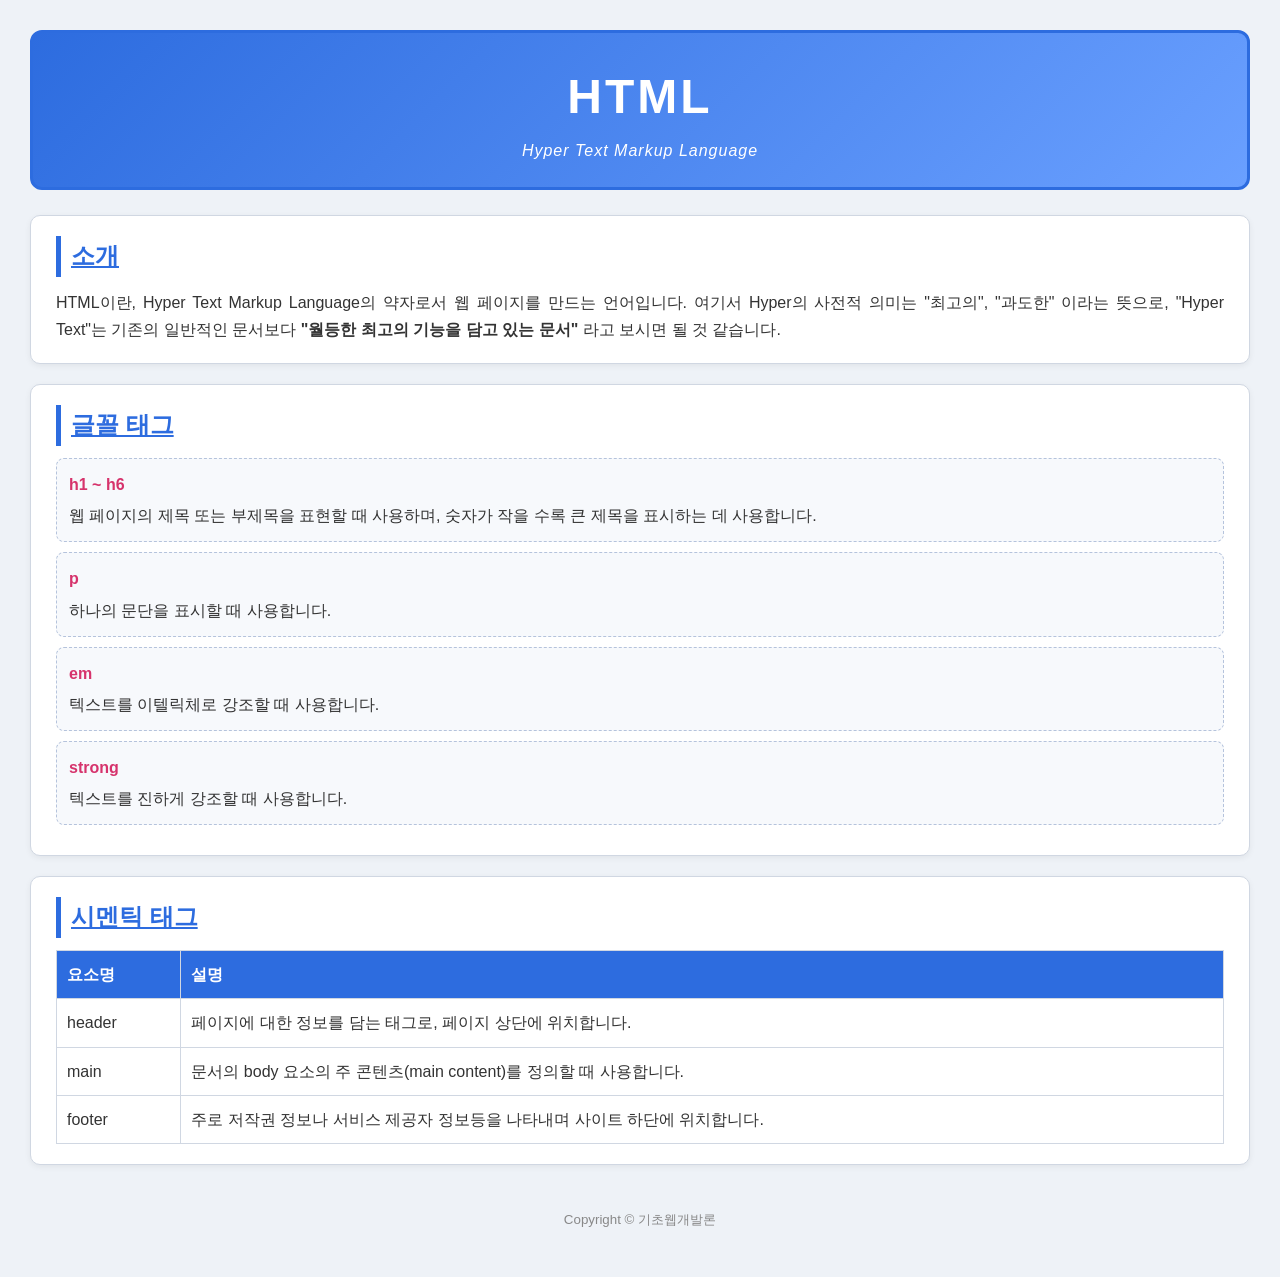
<file: index.html>
<!DOCTYPE html>
<html lang="ko">
<head>
    <meta charset="UTF-8">
    <meta http-equiv="refresh" content="0; url=week4/index.html">
    <title>강혜은 - Week4</title>
</head>
<body>
    <p><a href="week4/index.html">week4/index.html로 이동</a></p>
</body>
</html>
</file>
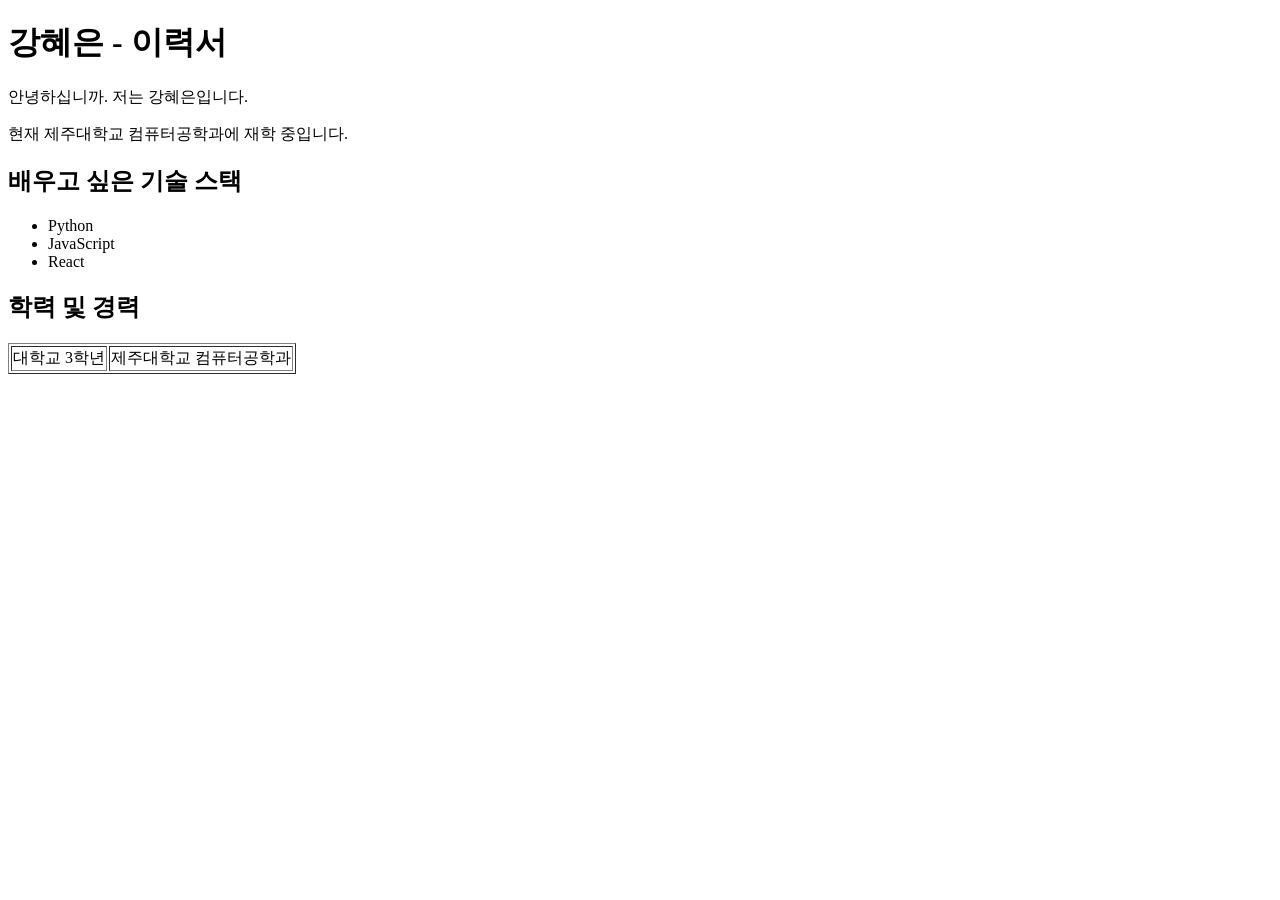
<file: week2/index.html>
<!DOCTYPE html>
<html lang="ko">
<head>
  <meta charset="UTF-8">
  <title>강혜은의 이력서</title>
</head>
<body>
  <h1>강혜은 - 이력서</h1>

  <p>안녕하십니까. 저는 강혜은입니다.</p>
  <p>현재 제주대학교 컴퓨터공학과에 재학 중입니다.</p>

  <h2>배우고 싶은 기술 스택</h2>
  <ul>
    <li>Python</li>
    <li>JavaScript</li>
    <li>React</li>
  </ul>

  <h2>학력 및 경력</h2>
  <table border="1">
    <tr>
      <td>대학교 3학년</td>
      <td>제주대학교 컴퓨터공학과</td>
    </tr>
  </table>
</body>
</html>
</file>
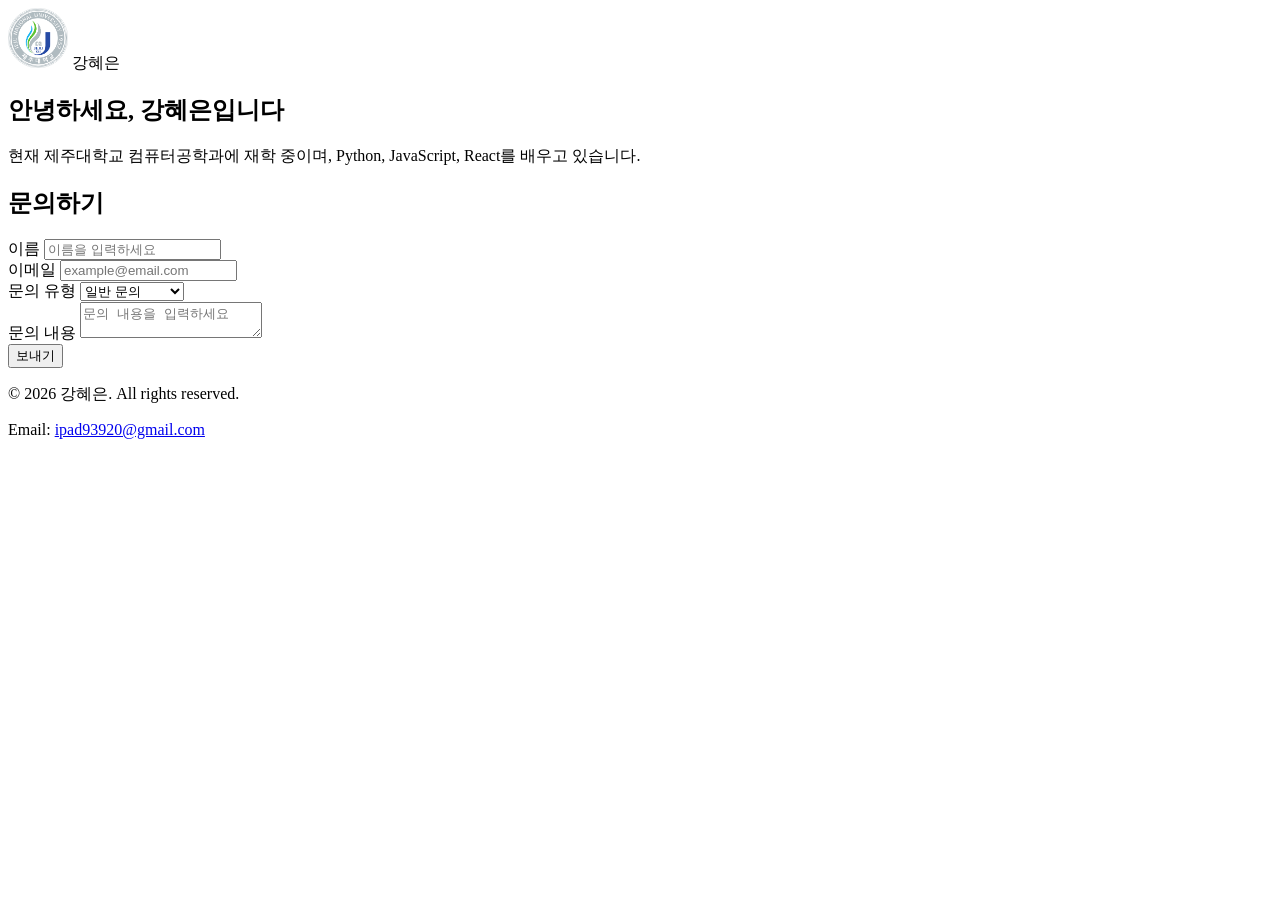
<file: week3/index.html>
<!DOCTYPE html>
<html lang="ko">
<head>
    <meta charset="UTF-8">
    <meta name="viewport" content="width=device-width, initial-scale=1.0">
    <title>강혜은 - 문의하기</title>
    <meta name="description" content="제주대학교 컴퓨터공학과 강혜은의 소개 및 문의하기 페이지입니다.">

    <meta property="og:title" content="강혜은 - 문의하기">
    <meta property="og:description" content="제주대학교 컴퓨터공학과 강혜은의 소개 및 문의하기 페이지입니다.">
    <meta property="og:url" content="https://hyeeun.github.io/web-practice-2026/week3/">
</head>
<body>
    <header>
        <img src="images/jeju-university-logo.png" alt="제주대학교 로고" width="60" height="60">
        <span>강혜은</span>
    </header>

    <main>
        <section id="about">
            <h1>안녕하세요, 강혜은입니다</h1>
            <p>현재 제주대학교 컴퓨터공학과에 재학 중이며, Python, JavaScript, React를 배우고 있습니다.</p>
        </section>

        <section id="contact">
            <h2>문의하기</h2>
            <form>
                <div>
                    <label for="name">이름</label>
                    <input type="text" id="name" name="name" placeholder="이름을 입력하세요" required>
                </div>

                <div>
                    <label for="email">이메일</label>
                    <input type="email" id="email" name="email" placeholder="example@email.com" required>
                </div>

                <div>
                    <label for="inquiry-type">문의 유형</label>
                    <select id="inquiry-type" name="inquiry-type">
                        <option value="general">일반 문의</option>
                        <option value="project">프로젝트 제안</option>
                        <option value="bug">버그 신고</option>
                        <option value="etc">기타</option>
                    </select>
                </div>

                <div>
                    <label for="message">문의 내용</label>
                    <textarea id="message" name="message" placeholder="문의 내용을 입력하세요" required></textarea>
                </div>

                <button type="submit">보내기</button>
            </form>
        </section>
    </main>

    <footer>
        <p>&copy; 2026 강혜은. All rights reserved.</p>
        <p>Email: <a href="mailto:ipad93920@gmail.com">ipad93920@gmail.com</a></p>
    </footer>
</body>
</html>
</file>
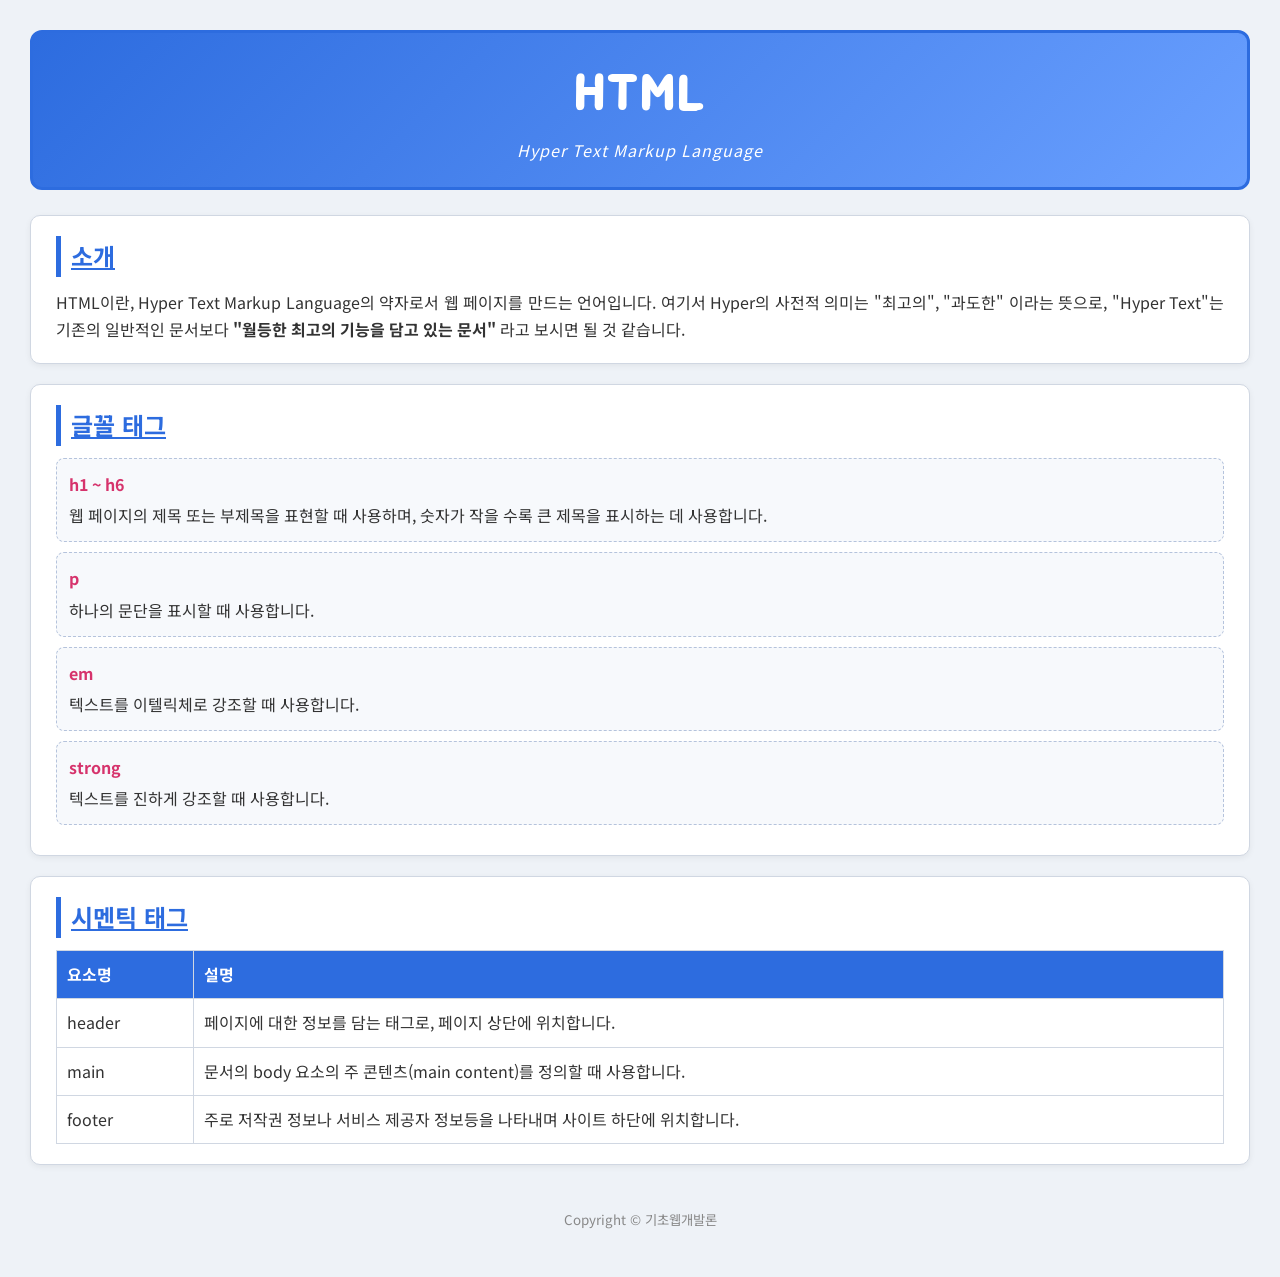
<file: week4/index.html>
<!doctype html>
<html lang="ko">
  <head>
    <meta charset="UTF-8" />
    <meta name="viewport" content="width=device-width, initial-scale=1.0" />
    <title>나만의 프로필 카드 - Week 4</title>

    <!-- 구글 웹 폰트 연결 -->
    <link rel="preconnect" href="https://fonts.googleapis.com" />
    <link rel="preconnect" href="https://fonts.gstatic.com" crossorigin />
    <link
      href="https://fonts.googleapis.com/css2?family=Jua&family=Noto+Sans+KR:wght@400;700&display=swap"
      rel="stylesheet"
    />

    <!-- Internal Style Sheet -->
    <style>
      * {
        margin: 0;
        padding: 0;
        box-sizing: border-box;
      }

      body {
        font-family: "Noto Sans KR", sans-serif;
        line-height: 1.7;
        color: #333333;
        background-color: #eef2f7;
        padding: 30px;
      }

      h1 {
        font-family: "Jua", sans-serif;
        font-size: 48px;
        letter-spacing: 3px;
        text-align: center;
      }

      h2 {
        font-weight: 700;
        text-decoration: underline;
      }

      .profile-header {
        width: 100%;
        height: 160px;
        padding: 20px;
        margin-bottom: 25px;
        border: 3px solid #2d6cdf;
        border-radius: 12px;
        background: linear-gradient(135deg, #2d6cdf, #6aa0ff);
        color: #ffffff;
        display: flex;
        flex-direction: column;
        justify-content: center;
        align-items: center;
      }

      .subtitle {
        font-style: italic;
        font-size: 16px;
        letter-spacing: 1px;
      }

      .card {
        width: 100%;
        padding: 20px 25px;
        margin-bottom: 20px;
        border: 1px solid #d0d7e2;
        border-radius: 10px;
        background-color: #ffffff;
      }

      .intro-text {
        text-align: justify;
        margin-top: 12px;
      }

      .tag-list {
        list-style: none;
        margin-top: 12px;
      }

      .info-table {
        width: 100%;
        margin-top: 12px;
        border-collapse: collapse;
      }

      .card h2 {
        color: #2d6cdf;
        border-left: 5px solid #2d6cdf;
        padding-left: 10px;
      }

      .tag-list li {
        height: auto;
        padding: 12px;
        margin-bottom: 10px;
        border: 1px dashed #b5c3dc;
        border-radius: 8px;
        background-color: #f7f9fc;
      }

      .tag-list li em {
        display: inline-block;
        font-weight: 700;
        font-style: normal;
        color: #d6336c;
        margin-bottom: 4px;
      }

      main > section {
        box-shadow: 0 2px 6px rgba(0, 0, 0, 0.06);
      }

      .info-table th,
      .info-table td {
        padding: 10px;
        border: 1px solid #d0d7e2;
        text-align: left;
      }

      .info-table th {
        background-color: #2d6cdf;
        color: #ffffff;
      }

      footer {
        width: 100%;
        margin-top: 25px;
        padding: 15px;
        text-align: center;
        color: #888888;
      }
    </style>
  </head>
  <body>
    <header class="profile-header">
      <h1>HTML</h1>
      <span class="subtitle">Hyper Text Markup Language</span>
    </header>
    <main>
      <section class="card">
        <h2>소개</h2>
        <p class="intro-text">
          HTML이란, Hyper Text Markup Language의 약자로서 웹 페이지를 만드는
          언어입니다. 여기서 Hyper의 사전적 의미는 "최고의", "과도한" 이라는
          뜻으로, "Hyper Text"는 기존의 일반적인 문서보다
          <strong>"월등한 최고의 기능을 담고 있는 문서"</strong> 라고 보시면 될
          것 같습니다.
        </p>
      </section>

      <section class="card">
        <h2>글꼴 태그</h2>
        <ul class="tag-list">
          <li>
            <em>h1 ~ h6</em>
            <p>
              웹 페이지의 제목 또는 부제목을 표현할 때 사용하며, 숫자가 작을
              수록 큰 제목을 표시하는 데 사용합니다.
            </p>
          </li>
          <li>
            <em>p</em>
            <p>하나의 문단을 표시할 때 사용합니다.</p>
          </li>
          <li>
            <em>em</em>
            <p>텍스트를 이텔릭체로 강조할 때 사용합니다.</p>
          </li>
          <li>
            <em>strong</em>
            <p>텍스트를 진하게 강조할 때 사용합니다.</p>
          </li>
        </ul>
      </section>

      <section class="card">
        <h2>시멘틱 태그</h2>
        <table class="info-table">
          <thead>
            <tr>
              <th>요소명</th>
              <th>설명</th>
            </tr>
          </thead>
          <tbody>
            <tr>
              <td>header</td>
              <td>
                페이지에 대한 정보를 담는 태그로, 페이지 상단에 위치합니다.
              </td>
            </tr>
            <tr>
              <td>main</td>
              <td>
                문서의 body 요소의 주 콘텐츠(main content)를 정의할 때
                사용합니다.
              </td>
            </tr>
            <tr>
              <td>footer</td>
              <td>
                주로 저작권 정보나 서비스 제공자 정보등을 나타내며 사이트 하단에
                위치합니다.
              </td>
            </tr>
          </tbody>
        </table>
      </section>
    </main>
    <footer>
      <small>Copyright &copy; 기초웹개발론</small>
    </footer>
  </body>
</html>
</file>
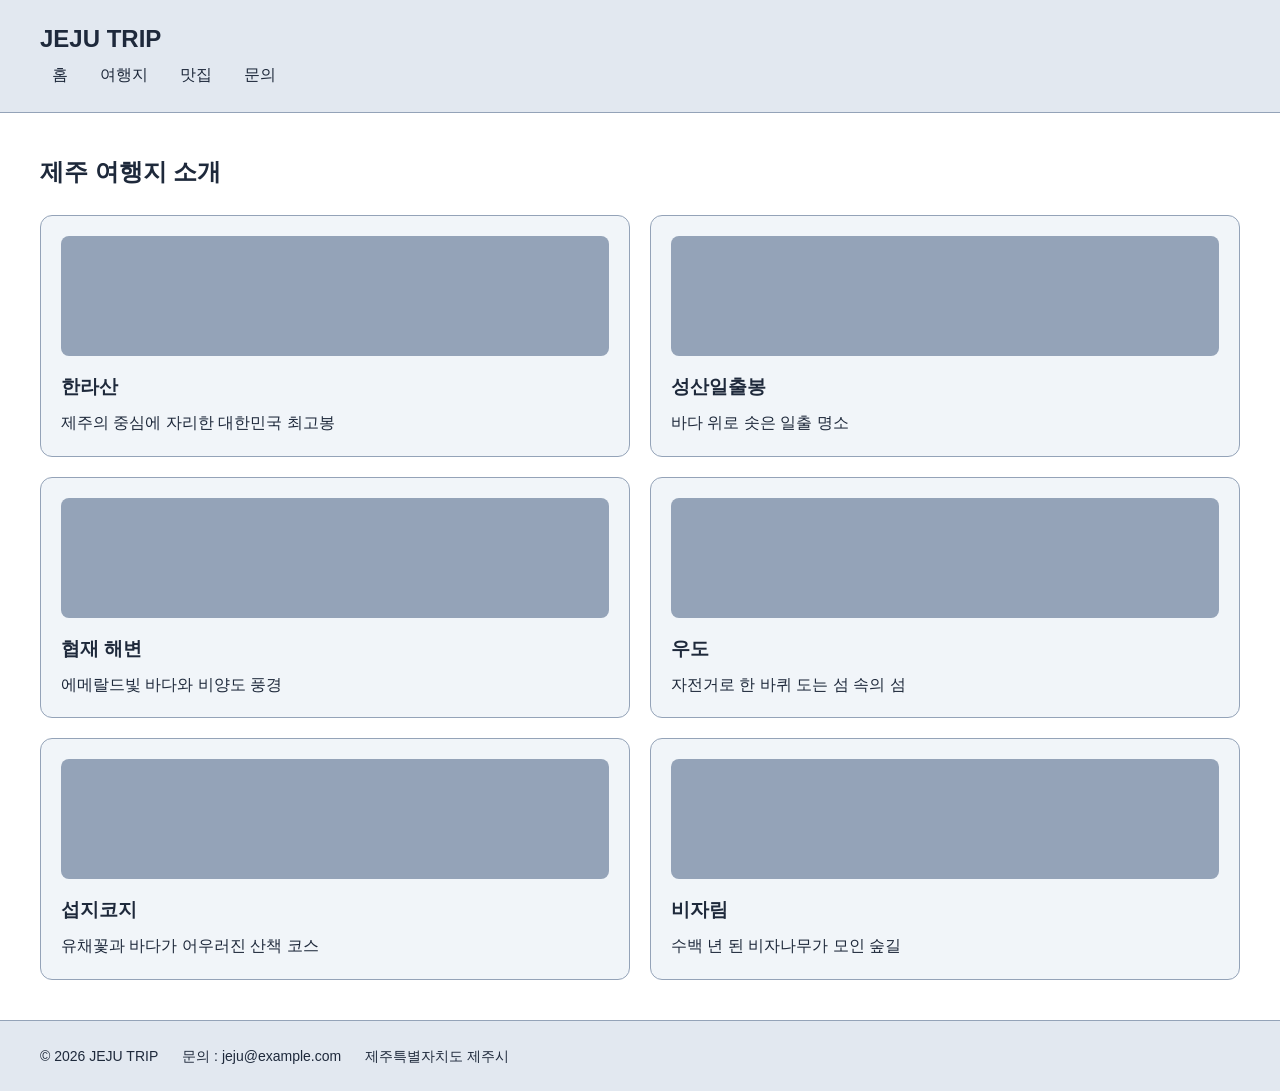
<file: week8/index.html>
<!DOCTYPE html>
<html lang="ko">
<head>
  <meta charset="UTF-8">
  <!-- [viewport] -->
  <meta name="viewport" content="width=device-width, initial-scale=1.0">

  <title>제주 여행지 소개</title>

  <style>
    /* ============================================================
        기본 스타일 - 이 영역은 수정하지 않습니다
       ============================================================ */
    * { margin: 0; padding: 0; box-sizing: border-box; }

    body {
      font-family: "Noto Sans KR", "Malgun Gothic", sans-serif;
      font-size: 16px;
      line-height: 1.6;
    }

    header {
      padding: 20px 40px;
      border-bottom: 1px solid #94a3b8;
    }
    .logo { font-size: 24px; }
    .menu { list-style: none; }
    .menu li { padding: 4px 12px; }
    .menu a { color: inherit; text-decoration: none; }

    main { padding: 40px; }
    main h2 { margin-bottom: 24px; }

    .card-list { list-style: none; }
    .card {
      padding: 20px;
      border: 1px solid #94a3b8;
      border-radius: 12px;
    }
    .thumb {
      height: 120px;
      margin-bottom: 16px;
      border-radius: 8px;
      background: #94a3b8;
    }
    .card h3 { margin-bottom: 8px; }

    footer {
      padding: 24px 40px;
      border-top: 1px solid #94a3b8;
      font-size: 14px;
    }


    /* ============================================================
        여기부터 실습 과제 작성 ( 적용 값은 JNUclass 과제 안내 확인 )
      ============================================================ */

    /* [flex 레이아웃] body, main */
    body {
      display: flex;
      flex-direction: column;
      min-height: 100vh;
    }
    main {
      flex: 1;
    }


    /* [PC 기준] GNB ( .menu ), 카드 그리드 ( .card-list ), 푸터 ( footer ) */
    /* GNB : 가로 메뉴, 글자 18px */
    .menu {
      display: flex;
      flex-direction: row;
      gap: 8px;
      font-size: 18px;
    }

    /* 카드 그리드 : 한 줄에 3개 */
    .card-list {
      display: grid;
      grid-template-columns: repeat(3, 1fr);
      gap: 20px;
    }

    /* 푸터 : 가로 정렬 */
    footer {
      display: flex;
      flex-direction: row;
      gap: 24px;
    }


    /* [태블릿] 미디어 쿼리 (중단점) 및 디자인 적용  768px ~ 1439px */
    @media (max-width: 1439px) {
      /* GNB : 가로 메뉴, 글자 16px */
      .menu {
        flex-direction: row;
        font-size: 16px;
      }

      /* 카드 그리드 : 한 줄에 2개 */
      .card-list {
        grid-template-columns: repeat(2, 1fr);
      }

      /* 푸터 : 가로 정렬 */
      footer {
        flex-direction: row;
      }
    }


    /* [모바일] 미디어 쿼리 (중단점) 및 디자인 적용  ~ 767px */
    @media (max-width: 767px) {
      /* GNB : 세로 메뉴, 글자 14px */
      .menu {
        flex-direction: column;
        font-size: 14px;
      }

      /* 카드 그리드 : 한 줄에 1개 */
      .card-list {
        grid-template-columns: 1fr;
      }

      /* 푸터 : 세로 정렬 */
      footer {
        flex-direction: column;
        gap: 4px;
      }
    }


    /* [다크모드] 미디어 쿼리 및 CSS 변수 방식 적용 */
    /* 라이트 ( 기본 스타일 ) */
    :root {
      --bg: #ffffff;
      --text: #1e293b;
      --panel-bg: #e2e8f0;
      --card-bg: #f1f5f9;
    }

    /* 다크 */
    @media (prefers-color-scheme: dark) {
      :root {
        --bg: #0f172a;
        --text: #e2e8f0;
        --panel-bg: #334155;
        --card-bg: #1e293b;
      }
    }

    body {
      background: var(--bg);
      color: var(--text);
    }
    header,
    footer {
      background: var(--panel-bg);
    }
    .card {
      background: var(--card-bg);
    }

  </style>
</head>
<body>

  <header>
    <h1 class="logo">JEJU TRIP</h1>
    <nav>
      <ul class="menu">
        <li><a href="#">홈</a></li>
        <li><a href="#">여행지</a></li>
        <li><a href="#">맛집</a></li>
        <li><a href="#">문의</a></li>
      </ul>
    </nav>
  </header>

  <main>
    <h2>제주 여행지 소개</h2>
    <ul class="card-list">
      <li class="card">
        <div class="thumb"></div>
        <h3>한라산</h3>
        <p>제주의 중심에 자리한 대한민국 최고봉</p>
      </li>
      <li class="card">
        <div class="thumb"></div>
        <h3>성산일출봉</h3>
        <p>바다 위로 솟은 일출 명소</p>
      </li>
      <li class="card">
        <div class="thumb"></div>
        <h3>협재 해변</h3>
        <p>에메랄드빛 바다와 비양도 풍경</p>
      </li>
      <li class="card">
        <div class="thumb"></div>
        <h3>우도</h3>
        <p>자전거로 한 바퀴 도는 섬 속의 섬</p>
      </li>
      <li class="card">
        <div class="thumb"></div>
        <h3>섭지코지</h3>
        <p>유채꽃과 바다가 어우러진 산책 코스</p>
      </li>
      <li class="card">
        <div class="thumb"></div>
        <h3>비자림</h3>
        <p>수백 년 된 비자나무가 모인 숲길</p>
      </li>
    </ul>
  </main>

  <footer>
    <p>© 2026 JEJU TRIP</p>
    <p>문의 : jeju@example.com</p>
    <p>제주특별자치도 제주시</p>
  </footer>

</body>
</html>
</file>
